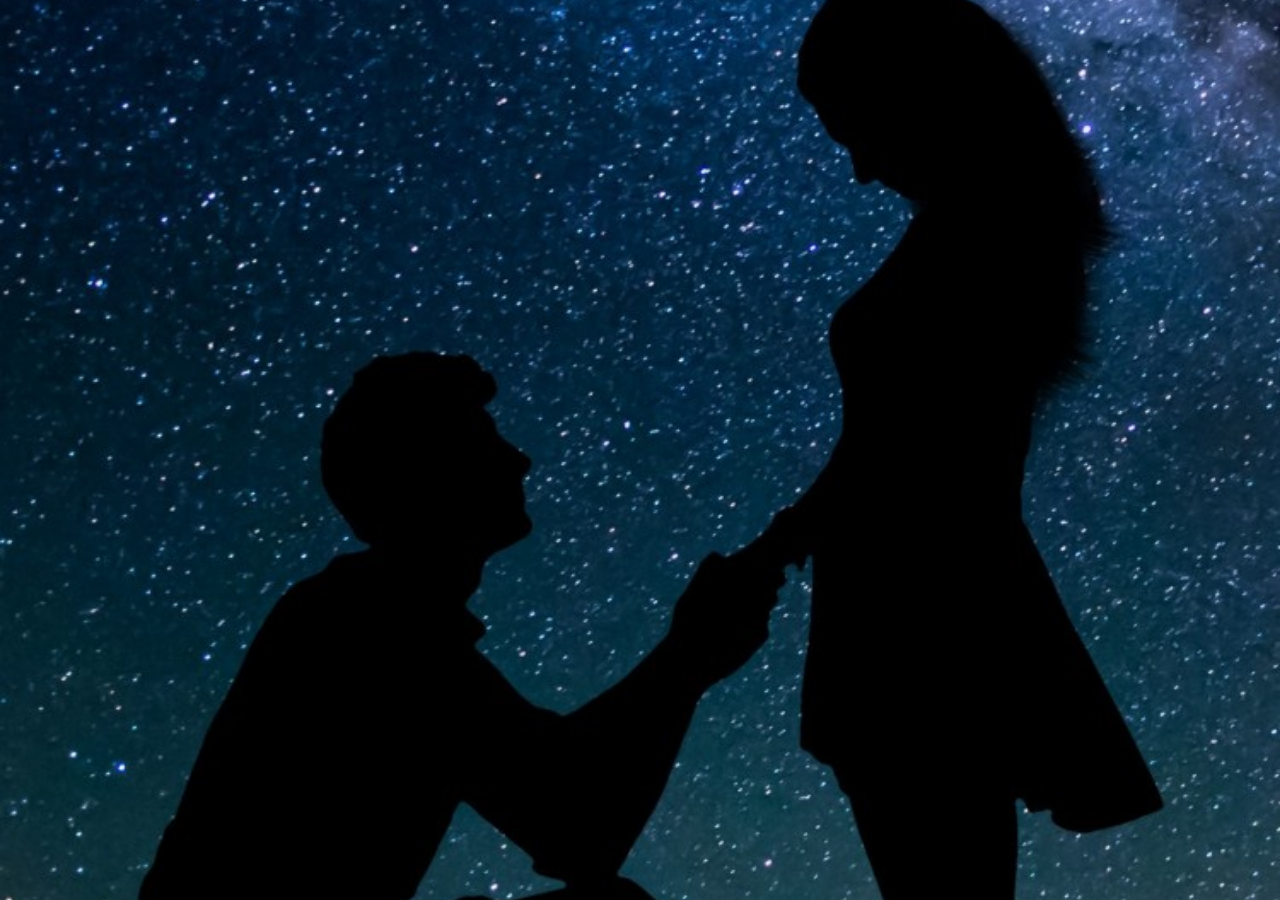
<file: bday.html>
<!DOCTYPE html>
<html lang="en">
<head>
    <meta charset="UTF-8">
    <meta name="viewport" content="width=device-width, initial-scale=1.0">
    <title>HARSHI_chinni</title>
    <link rel="stylesheet" href="style.css">
</head>
<body>
  <div class="container">
    <header>
        <h1>Many more happy returns of the day 🎈🎉🎊🥳🥳🥳, <span id="girlfriendName">HARSHITHA!!!</span>!</h1>
    </header>
    
    <main>
        <p>You are the light of my life, and on this special day, I want to express my love for you 🥰.</p>
        <!-- Add more content here -->
    </main>
</div>
<br><div>
<div class="envelope">
  <div class="back"></div>
  <div class="letter">
    <div class="heart"></div>
    <div class="text">
      <p>
        I want to say <br />
        many things but, <br />
        i can't express so i <br />
        made this for you
      </p>
 
    </div>
  </div>
  <div class="front"></div>
  <div class="top"></div>
  <div class="shadow"></div>
  <div class="text1">
    <h2>Hey! Listen I Have Something For You</h2>
  </div>
</div>
    <script src="script.js"></script>
  </div>
</body>
</html>
</file>
<file: style.css>
body {
  margin-top: 100px;
  padding: 0;
  font-family: Arial, sans-serif;
  background-image: url(./propose.jpg);
  background-size: cover;
  background-attachment: fixed;
  background-size: cover;
  background-position: center;
  background-repeat: no-repeat;
  color: #fff;
  display:flex;
  flex-direction: column;
  align-items: center;
  justify-content: center;
  opacity: 0%;
}
.scrolling-text-container {
  width: 350px;
  white-space: nowrap;
  padding: 10px;
  margin: 10px;
  margin-bottom: 50px;
  display:flex ;
}
#songSelect{
  border: solid 2px rgb(64, 190, 222);
  border-radius: 89px;
  position: relative;
  bottom: 40px;
  background-color: rgba(80, 64, 64, 0.3);
  color: #ffffff;
  background-color: #260961;
}

.scrolling-text {
  overflow: hidden; /* Hide overflow text */
  padding: 2px;
  font-size: 25px;
  color: rgb(81, 255, 0);
  border-right: 2px solid rgb(68, 255, 0); /* Cursor effect */
  white-space: nowrap; /* Prevent line breaks */
  margin: 0 auto; /* Center the text */
  letter-spacing: .15em; /* Adjust letter spacing */
  animation: typing 4s steps(40) infinite alternate; /* Apply the typing animation */
  display: inline-block;
}
@keyframes typing {
  from {
    width: 0;
  }
  to {
    width: 110%;
  }
}

@keyframes scrollRight {
  from {
    transform: translateX(30%);
  }
  
  to {
    transform: translateX(-130%);
  }
}

.envelope {
  margin-top: 65px;
  position: relative;
  
}

.back {
  position: relative;
  width: 250px;
  height: 200px;
  background: #6247aa;
}
.front {
  position: absolute;
  border-right: 130px solid #815ac0;
  border-top: 100px solid transparent;
  border-bottom: 100px solid transparent;
  height: 0;
  width: 0;
  top: 0;
  left: 120px;
  z-index: 3;
}
.front:before {
  content: "";
  position: absolute;
  border-left: 130px solid #815ac0;
  border-top: 100px solid transparent;
  border-bottom: 100px solid transparent;
  height: 0;
  width: 0;
  top: -100px;
  left: -120px;
}
.front:after {
  content: "";
  position: absolute;
  border-bottom: 105px solid #7251b5;
  border-left: 125px solid transparent;
  border-right: 125px solid transparent;
  height: 0;
  width: 0;
  top: -5px;
  left: -120px;
}
.top {
  position: absolute;
  border-top: 105px solid #9163cb;
  border-left: 125px solid transparent;
  border-right: 125px solid transparent;
  height: 0;
  width: 0;
  top: 0;
  transform-origin: top;
  transition: 0.8s;
}
.envelope:hover .top {
  transform: rotateX(160deg);
  transition: 1s;
}
.letter {
  position: absolute;
  background: rgb(45, 34, 34);
  width: 230px;
  height: 220px;
  top: 10px;
  left: 10px;
  transition: 0.5s;
  opacity: 0%;
}
.envelope:hover .letter {
  opacity: 100%;
  transition-delay: 1s;
  transform: translateY(-180px);
  z-index: 2;
}
.text1 {
  position: absolute;
  color: rgb(15, 219, 255);
  font-family: sans-serif;
  top: -50%;
}
.text {
  text-align: center;
  font-size: 11px;
  font-family: Arial, Helvetica, sans-serif;
  margin-top: 20px;
  font-weight: bold;
  color: black;
  position: relative;
  top: -20px;
  left: 20px;
}

/*---heart -----*/
.heart {
  background-color: red;
  height: 70px;
  width: 70px;
  position: relative;
  top: 20px;
  left: 20px;
  transform: rotate(-45deg);
  box-shadow: -5px 10px 90px red;
  animation: untoldcoding 0.8s linear infinite;
}

@keyframes untoldcoding {
  0% {
    transform: rotate(-45deg) scale(1.05);
  }
  70% {
    transform: rotate(-45deg) scale(1);
  }
  100% {
    transform: rotate(-45deg) scale(0.8);
  }
}
.heart:before {
  content: "";
  position: absolute;
  height: 70px;
  width: 70px;
  background-color: red;
  top: -40px;
  border-radius: 50px;
}
.heart:after {
  content: "";
  position: absolute;
  height: 70px;
  width: 70px;
  background-color: red;
  right: -40px;
  border-radius: 50px;
}


.container {
  max-width: 500px;
  margin-bottom: 80px;
  padding-bottom: 10px;
  background-color: rgba(80, 64, 64, 0.3); /* Add a semi-transparent background to make the content readable */
  border-radius: 30px;
  border: 2px black double;
  padding: 10px;
}
.audio_container{
  background-color: rgb(150, 1, 115);;
  margin-bottom: 100px;
  color: crimson;
  padding: 20px;
   border-radius: 15px;
}
header {
  text-align: center;
  margin-bottom: 30px;
}

h1 {
  font-size: 20px;
  color: #fff;
  text-transform: uppercase;
}
h3{
  color: #18d3f4;
}

main {
  text-align: center;
}

p {
  font-size: 16px;
  line-height: 1.6;
  color: #fff;
}
button {
  padding: 10px;
  border: #18d3f4 solid 2px;
  border-radius: 8px;
  color: white;
  margin-bottom: 50px;
  background-color: rgba(80, 64, 64, 0.3);
}
button:hover{
  color: #260961;
  background-color: aqua;
}



.container1 {
  text-align: center;
  margin-top: 50px;
}

.image-container1 {
  display: inline-block;
  overflow: hidden;
  border: 2px solid #ccc;
  border-radius: 8px;
  margin-bottom: 20px;
}

.img9 {
  height: 300px; /* Set a fixed height */
  width: auto;
  max-width: 100%;
  display: block;
  margin: 0 auto; /* Center the image horizontally */
  border-radius: 9px;
  border: #18d3f4 3px solid;
}


select {
  padding: 10px;
  font-size: 16px;
  background-color: rgba(80, 64, 64, 0.3);
  border: #18d3f4 solid 2px;
  color: rgb(255, 255, 255);
  margin-bottom: 50px;
}
option:hover{
  background-color: black;
}

@media(min-aspect-ratio:16/9){
  .back-vid{
    width: 100%;
    height: auto;
  }
}
@media(max-aspect-ratio:16/9){
  .back-vid{
    width: auto;
    height: 100%;
  }
}
.video-container {
  display: flex;
  flex-direction: column;
  align-items: center;
 background-color:transparent;
 
}
video {
  max-width: 100%;
  height: auto;
  margin: 20px 0;
  border-top: #18d3f4 solid 4px; 
  border-bottom: #2df600 solid 4px; 
}

.chocolate-box {
  position: relative;
  height: 300px;
  width: 300px;
  margin: 100px 50px 50px 50px;
  left: 90px;
}

.chocolate-box:before, .chocolate-box:after {
  content:"";
  position: absolute;
}

.chocolate-box:before {
  width: 160px;
  height: 160px;
  background-color: #4b301b;
  transform: translate(-50%,-50%);
  top: 50%;
  left: 50%;
  box-shadow: 10px 10px #392312;
}

.chocolate-box:after {
  width: 68px;
  height: 68px;
  background-color: #2b0900;
  top:81px;
  left: 80px;
  box-shadow: 70px 0 #2b0900, 70px 70px #2b0900, 0px 70px #2b0900;
}

.chocs {
  position: absolute;
  z-index:1;
}

.top-left {
  top:92px;
  left:90px;
}

.top-left:hover {
  transform: rotate(50deg);
  opacity: 0%;
  transform: scale(5);
  transition: 5s;
}

.top-left:active {
  opacity:0;
}

.bottom-right {
  left:162px;
  top: 162px;
}

.bottom-right:hover {
  transform: rotate(50deg);
  opacity: 0%;
  transform: scale(5);
  transition: 5s;
}

.bottom-right:active {
  opacity:0;
}

.top-left, .bottom-right {
  position: absolute;
  border-radius: 50%;
  width: 30px;
  height: 30px;
  background-color: #d12511;
  box-shadow: 20px 0 #d12511;
  filter: drop-shadow(2px 2px #ab1503) drop-shadow(-2px 2px #ab1503);
  transition: .2s;
}

.top-left:after, .top-left:before, .bottom-right:before, .bottom-right:after {
  content:"";
  position: absolute;
}

.top-left:before, .bottom-right:before {
  width: 30px;
  height: 30px;
  background-color: #d12511;
  transform: rotate(-45deg);
  top:10px;
  left:10px;
}

.top-left:after, .bottom-right:after {
  border-radius: 50%;
  background-color: rgba(255,255,255,.3);
  width:10px;
  height: 10px;
  top:5px;
  left:35px;
}

.top-right {
  position: absolute;
  border-radius: 50%;
  background-color: #fee8c0;
  width:45px;
  height: 45px;
  top:92px;
  left: 162px;
  filter: drop-shadow(2px 2px #ceb587) drop-shadow(-2px 2px #ceb587);
  overflow: hidden;
  transition: .2s;
}

.top-right:before, .top-right:after {
  content:"";
  position: absolute;
  background-color: #93522b;
  width:100px;
  height: 3px;
  left:-5px;
}

.top-right:before {
  top:15px;
  transform: rotate(-35deg);
  box-shadow: 0 -15px #93522b;
}

.top-right:after {
  top:0;
  transform: rotate(-15deg);
  box-shadow: 0 17px #93522b, 0 30px #93522b;
}

.bottom-left:hover {
  transform: rotate(50deg);
  opacity: 0%;
  transform: scale(5);
  transition: 5s;
}

.bottom-left:active {
  opacity:0;
}

.top-right:hover {
  transform: rotate(50deg);
  opacity: 0%;
  transform: scale(5);
  transition: 5s;
}

.top-right:active {
  opacity:0;
}

.bottom-left {
  position: absolute;
  border-radius: 50%;
  background-color: #503520;
  width:45px;
  height: 45px;
  top:162px;
  left: 92px;
  filter: drop-shadow(2px 2px #342010) drop-shadow(-2px 2px #342010);
  overflow: hidden;
  transition: .2s;
}

.bottom-left:before, .bottom-left:after {
  content:"";
  position: absolute;
  background-color: #fde7c7;
  width:100px;
  height: 3px;
  left:-5px;
}

.bottom-left:before {
  top:15px;
  transform: rotate(-35deg);
  box-shadow: 0 -15px #fde7c7;
}

.bottom-left:after {
  top:0;
  transform: rotate(-15deg);
  box-shadow: 0 17px #fde7c7, 0 30px #fde7c7;
}

.box-bottom {
  position: absolute;
  background-color: #392312;
  width: 15px;
  height: 15px;
  transform: rotate(5deg);
  left:222px;
  top:73px;
  z-index:-1;
  box-shadow: 0px 211px #392312;
}

.cover {
  position: absolute;
  background-color: #cf2611;
  width:150px;
  height: 150px;
  border: 5px solid #ae1605;
  z-index:2;
  top:70px;
  left:70px;
  transform-origin: top;
  transition: 3s;
  overflow: hidden;
}

.chocolate-box:hover .cover {
  transform: rotateX(170deg);
  box-shadow: 5px -5px 20px rgba(0,0,0,.5);
}

.chocolate-box:hover .cover:before {
  display: none;
}

.cover:before {
  position: absolute;
  content:"Chocolate box";
  color: #ffead2;
  font-family: "Brush Script MT", cursive;
  padding-top: 17px;
  padding-bottom: 17px;
  padding-left: 25px;
  padding-right: 25px;
  font-size: 35px;
  transform: translate(-50%,-50%);
  left:50%;
  top:50%;
  text-align: center;
  border: 2px double;
}

.cover:after {
  position: absolute;
  content:"";
  background-color: #ffead2;
  height:10px;
  width: 100px;
  transform: rotate(-45deg);
  left:-20px;
  box-shadow: -5px 165px #ffead2;
}

#white, #milk, #truffle, #truffle2 {
  position: absolute;
  width: 100%;
  display: none;
  color: #ffead2;
  font-family: "Brush Script MT", cursive;
  font-size: 25px;
  transition: .1;
}

#white {
  top:100px;
  left: 250px;
}

#milk {
  top:170px;
  left:-70px;
}

#truffle {
  left: 250px;
  top: 170px;
}

#truffle2 {
  left: -70px;
  top: 100px;
}

@import url("https://fonts.googleapis.com/css2?family=Nunito:wght@200;500;700;800;900;1000&display=swap");
* {
  box-sizing: border-box;
  margin: 0;
  padding: 0;
  font-family: "Nunito", sans-serif;
}

body {
  background-color: #181a1f;
  padding: 0px 20px;
}

.container-c {
  padding: 50px 0px;
  height: 100vh;
  display: flex;
  justify-content: center;
  align-items: center;
  flex-wrap: wrap;
}

.parent {
  height: 400px;
  width: 450px;
  padding: 10px 10px 10px 70px;
  perspective: 1000px;
  margin: 50px;
}

.card {
  padding-top: 100px;
  transform-style: preserve-3d;
  background-image: url("https://images.pexels.com/photos/1629236/pexels-photo-1629236.jpeg?auto=compress&cs=tinysrgb&w=1260&h=750&dpr=1");
  background-position: center center;
  width: 100%;
  transition: all 0.5s ease-in-out;
  border-radius: 10px;
}
.card:hover {
  background-position: 80% 20%;
  transform: rotate3d(0.5, 1, 0, 30deg);
}

.content-box {
  height: 100%;
  width: 100%;
  background-color: rgba(0, 0, 0, 0.811);
  border-radius: 0px 0px 10px 10px;
  box-shadow: rgba(0, 115, 255, 0.925) 0px 20px 50px -25px;
  transition: all 0.5s ease-in-out;
  padding: 50px 25px 25px 25px;
  transform-style: preserve-3d;
}
.content-box .card-title {
  color: white;
  font-size: 25px;
  font-weight: 900;
  transition: all 0.5s ease-in-out;
  transform: translate3d(0px, 0px, 20px);
}
.content-box .card-title:hover {
  transform: translate3d(0px, 0px, 20px);
}
.content-box .card-content {
  padding-top: 15px;
  font-size: 20px;
  color: #b9b9b9;
  transition: all 0.5s ease-in-out;
  transform: translate3d(0px, 0px, 20px);
}
.content-box .card-content:hover {
  transform: translate3d(0px, 0px, 20px);
}
.content-box .see-more {
  display: block;
  font-weight: 900;
  font-size: 22px;
  text-transform: uppercase;
  color: #0088ff;
  padding-top: 15px;
  transition: all 0.5s ease-in-out;
  transform: translate3d(0px, 0px, 20px);
}
.content-box .see-more:hover {
  transform: translate3d(0px, 0px, 50px);
}

.date-box {
  font-size: 20px;
  position: absolute;
  top: 75px;
  left: 25px;
  height: 60px;
  width: 60px;
  background-color: black;
  border-radius: 10px;
  padding: 10px;
  box-shadow: #0066ff 0px 20px 60px 0px, #00c8ff 0px 18px 36px -18px;
  transform: translate3d(0px, 0px, 50px);
}
.date-box span {
  display: block;
  text-align: center;
}
.date-box .month {
  color: white;
  font-size: 11px;
  font-weight: 700;
}
.date-box .date {
  font-size: 20px;
  font-weight: 900;
  color: #0088ff;
}

.card2 {
  filter: hue-rotate(150deg);
}

.card3 {
  filter: hue-rotate(300deg);
}

.card4 {
  filter: hue-rotate(90deg);
}
.my_msg {
  border: 3px solid cyan;
  color: #f2ceff;
  width: 450px;
  padding: 30px 10px;
  display: flex;
  background-color: rgba(0, 0, 0, 0.5);
  font-family: Cambria, Cochin, Georgia, Times, 'Times New Roman', serif;
  font-size: 15px;
  letter-spacing: 2px;
  word-spacing: 3px;
 line-height: 2;
  margin: 200px 30px 200px 85px;
  text-align: justify;
  justify-content: center;
  align-items: center;
  flex-direction: column; /* Align items in a column */
}


.last{
width: 50px;
height: 50px;
display: flex;
flex-direction: column;
font-size: 30px;
color: #ffdf0e;
align-items: center;
justify-content: center;
position: relative;
left:40px;
top: 400px;
margin-top: 30px;
background-color:transparent;
mix-blend-mode:lighten;
}
</file>
